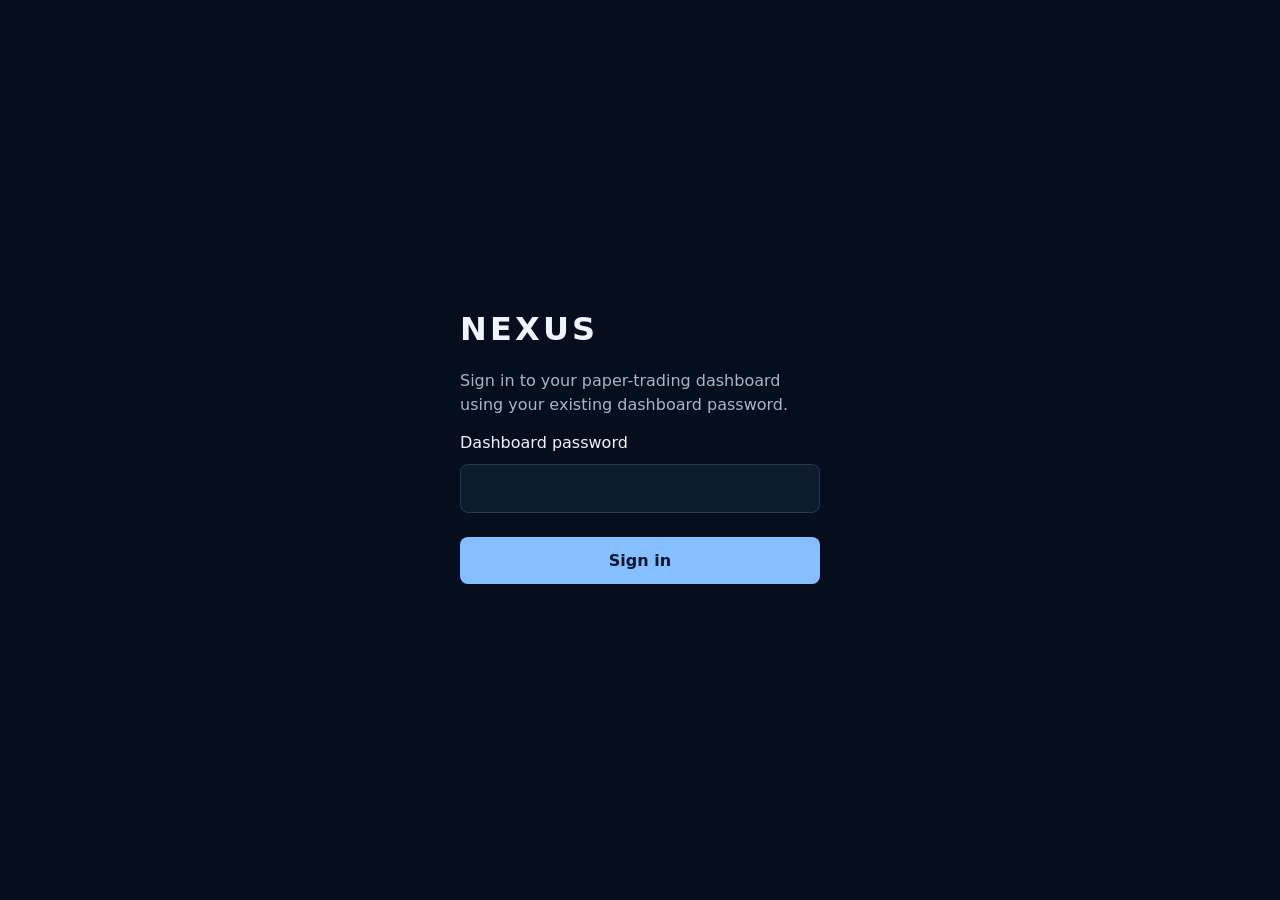
<file: dashboard/login.html>
<!doctype html><html lang="en"><head><meta charset="utf-8"><meta name="viewport" content="width=device-width,initial-scale=1"><meta name="theme-color" content="#050e1c"><title>Nexus · Sign in</title><style>body{margin:0;background:#050e1c;color:#edf5ff;font:16px system-ui;min-height:100svh;display:grid;place-items:center}main{width:min(360px,85vw);padding:30px 0}h1{letter-spacing:.1em}p{color:#a4b6ce;line-height:1.5}input,button{box-sizing:border-box;width:100%;font:inherit;border-radius:8px;padding:14px;margin:12px 0}input{background:#0c1b2e;border:1px solid #253951;color:white}button{background:#85bfff;border:0;color:#07172c;font-weight:600}label{display:block}.error{color:#ffaaaa}</style></head><body><main><h1>NEXUS</h1><p>Sign in to your paper-trading dashboard using your existing dashboard password.</p><form method="post" action="/login"><label for="password">Dashboard password</label><input id="password" name="password" type="password" autocomplete="current-password" required maxlength="256"><button>Sign in</button></form><p id="error" class="error" role="status"></p><script>const message=new URLSearchParams(location.search).get('error');document.getElementById('error').textContent=message==='password'?'Password incorrect. Try again.':message==='rate'?'Too many attempts. Wait a minute and try again.':'';</script></main></body></html>
</file>
